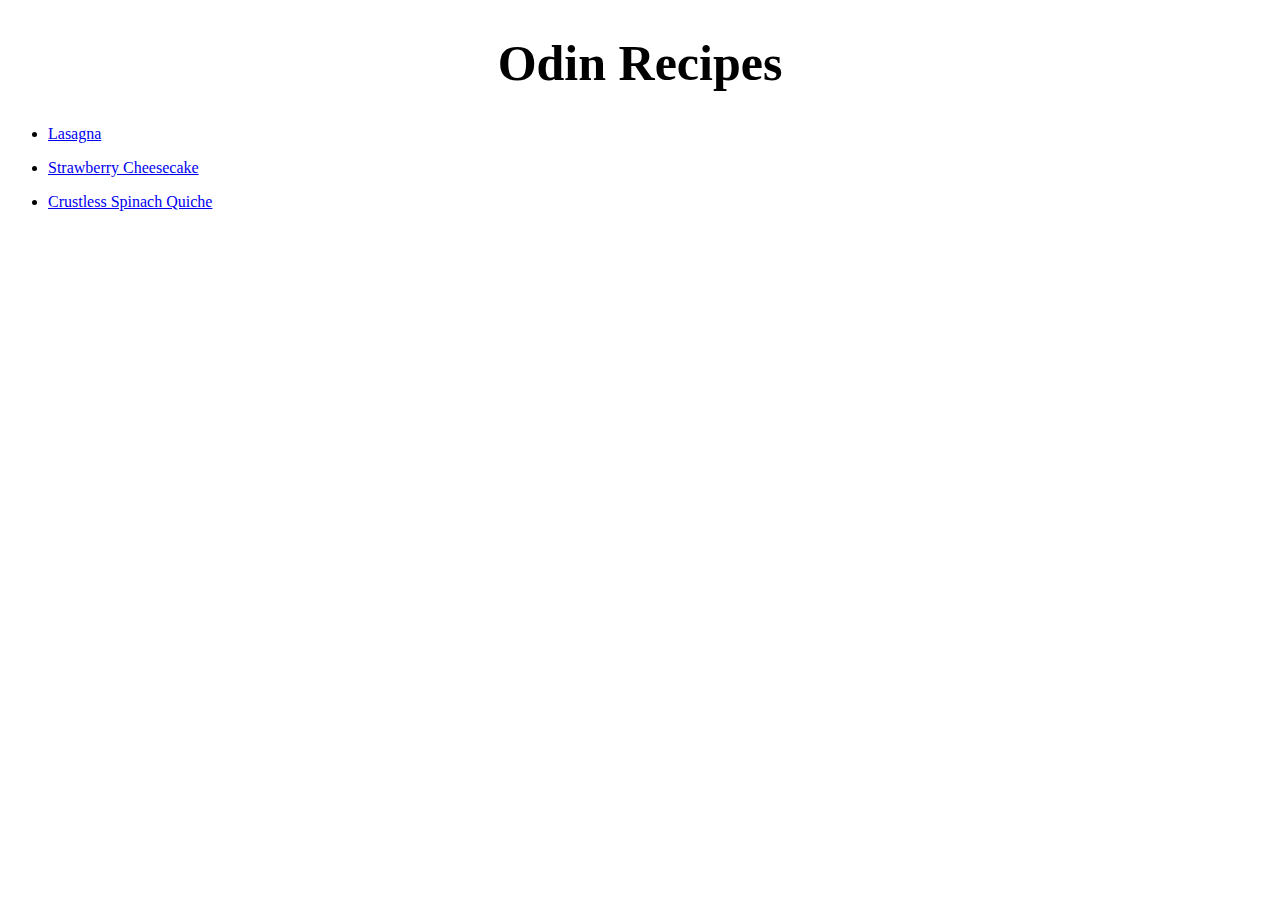
<file: index.html>
<!DOCTYPE html>
<html lang="en">
    <head>
        <meta charset="UTF-8">
        <title>Odin Recipes</title>
        <link rel="stylesheet" href="styles.css">
    </head>

    <body>
        <h1 class= "head">Odin Recipes</h1>
        <ul>
            <li><a href="recipes/lasagna.html">Lasagna</a></li>
            <p></p>
            <li><a href="recipes/cheesecake.html">Strawberry Cheesecake</a></li>
            <p></p>
            <li><a href="recipes/quiche.html">Crustless Spinach Quiche</a></li>
        </ul>
    </body>
</html>
</file>
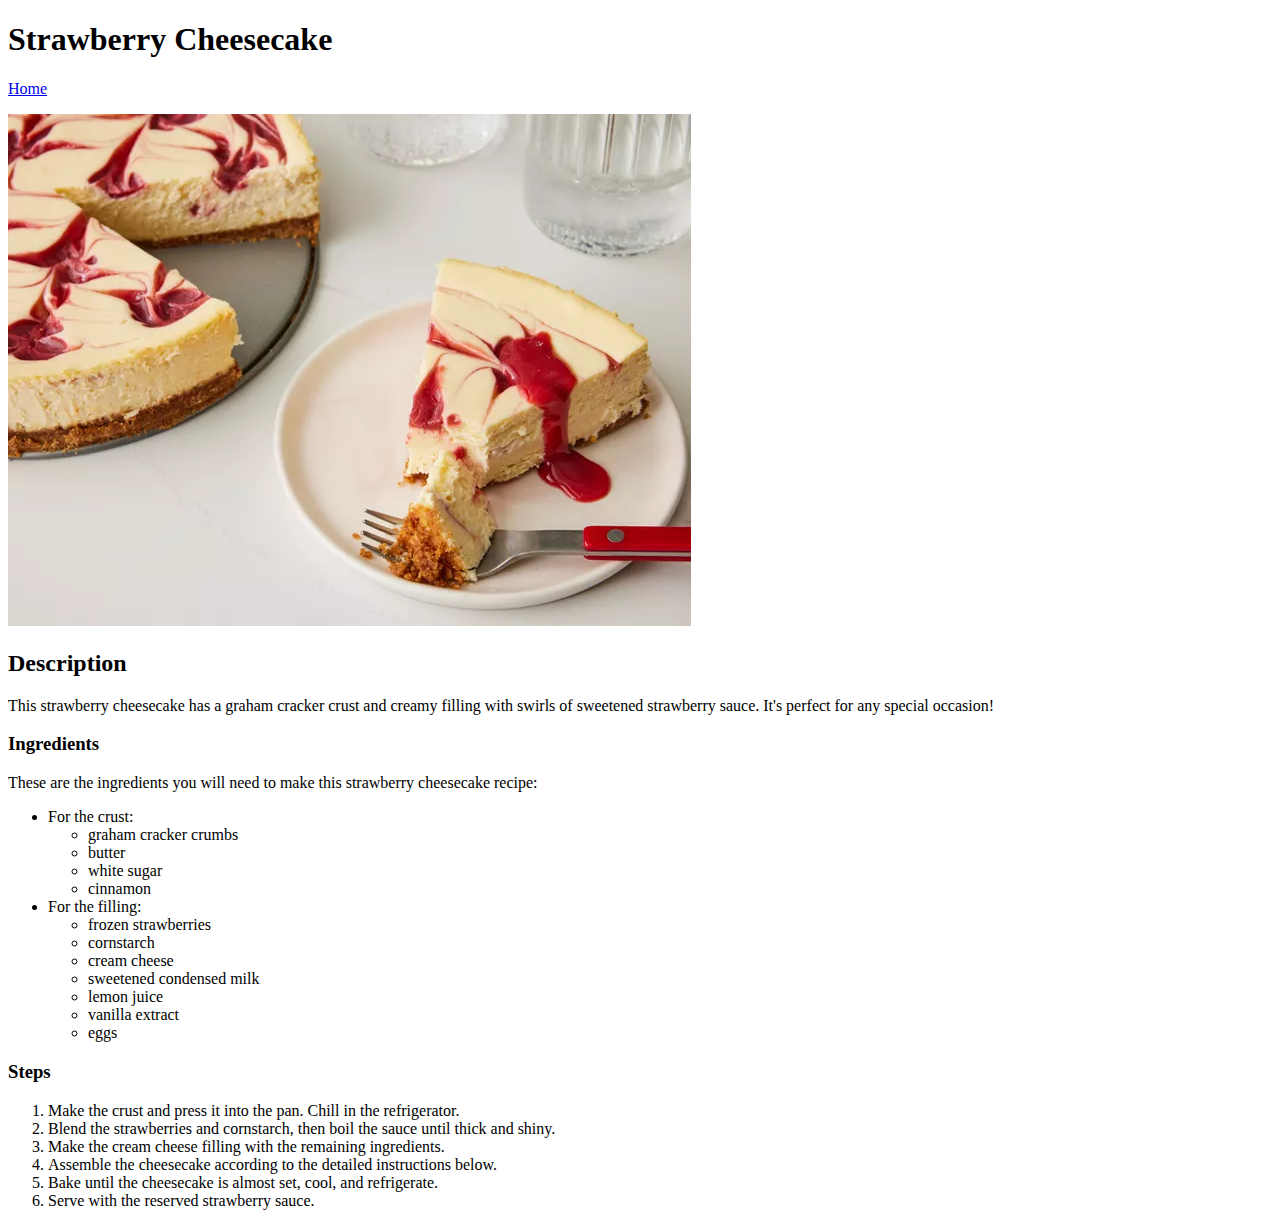
<file: recipes/cheesecake.html>
<!DOCTYPE html>
<html lang="en">
    <head>
        <meta charset="UTF-8">
        <title>Strawberry Cheesecake</title>
        <link rel="stylesheet" href="styles.css">
    </head>

    <body>
        <h1>Strawberry Cheesecake</h1>
        <a href="../index.html">Home</a>
        <p><img id="cheesecake" src="../img/cheesecake.webp" alt="slice of strawberry cheesecake on a plate"></p>
        
        <p><h2>Description</h2></p>
        <p>This strawberry cheesecake has a graham cracker crust and creamy filling with swirls of sweetened strawberry sauce. It's perfect for any special occasion!</p>
        
        <p><h3>Ingredients</h3></p>
        <p>These are the ingredients you will need to make this strawberry cheesecake recipe: </p>
        <ul>
            <li>
                For the crust:
                <ul>
                    <li>graham cracker crumbs</li>
                    <li>butter</li>
                    <li>white sugar</li>
                    <li>cinnamon</li>
                </ul>
            </li>
            <li>
                For the filling:<ul>
                    <li>frozen strawberries</li>
                    <li>cornstarch</li>
                    <li>cream cheese</li>
                    <li>sweetened condensed milk</li>
                    <li>lemon juice</li>
                    <li>vanilla extract</li>
                    <li>eggs</li>
                </ul>
            </li>
        </ul>

        <p><h3>Steps</h3></p>
        <ol>
            <li>Make the crust and press it into the pan. Chill in the refrigerator.</li>
            <li>Blend the strawberries and cornstarch, then boil the sauce until thick and shiny.</li> 
            <li>Make the cream cheese filling with the remaining ingredients. </li>
            <li>Assemble the cheesecake according to the detailed instructions below.</li>
            <li>Bake until the cheesecake is almost set, cool, and refrigerate. </li>
            <li>Serve with the reserved strawberry sauce.</li>

        </ol>
    </body>
</html>
</file>
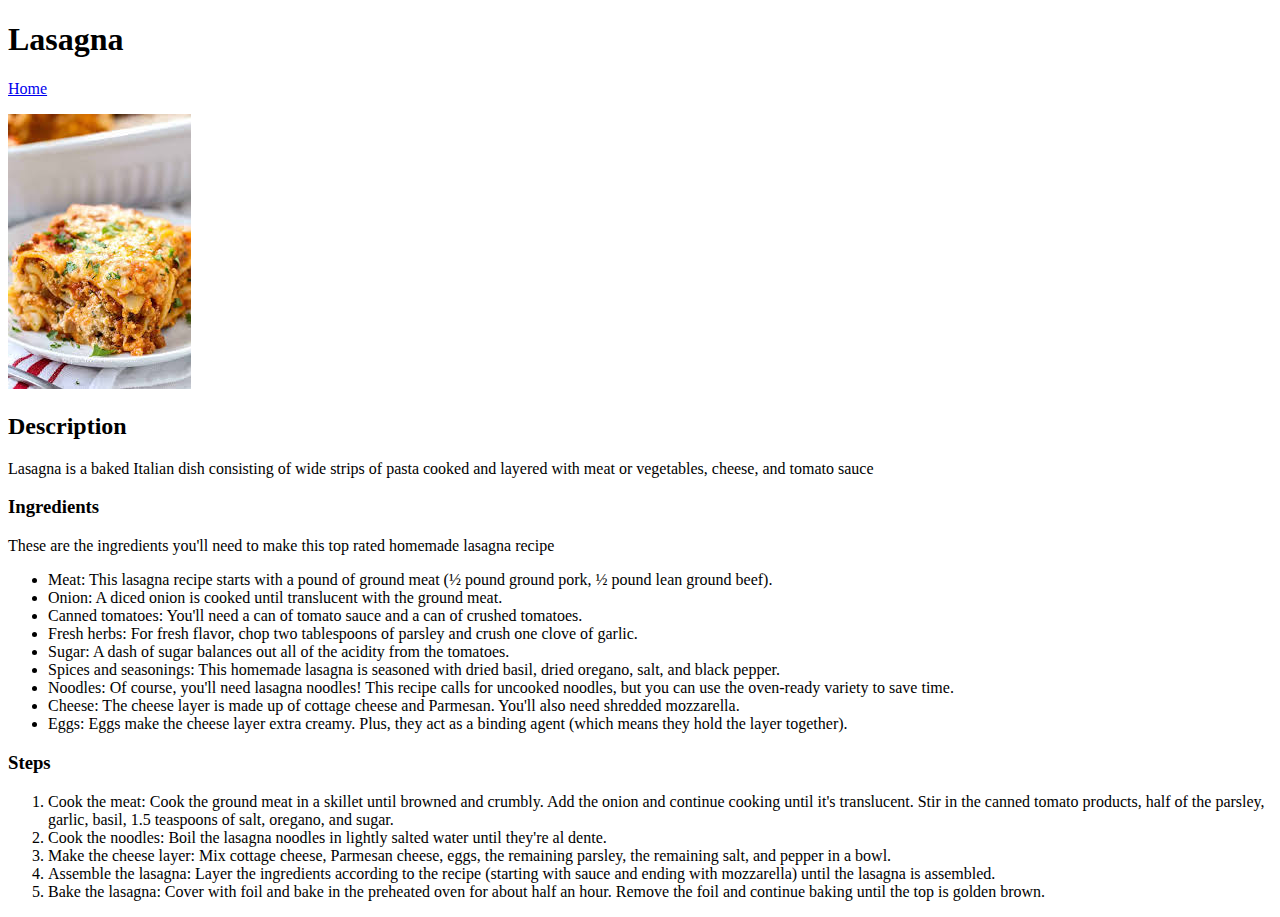
<file: recipes/lasagna.html>
<!DOCTYPE html>
<html lang="en">
    <head>
        <meta charset="UTF-8">
        <title>Lasagna</title>
        <link rel="stylesheet" href="styles.css">
    </head>

    <body>
        <h1>Lasagna</h1>
        <a href="../index.html">Home</a>
       <p><img id="lasagna" src="../img/lasagna.jpeg" alt="Squared shaped slice of lasagna"></p>
       <p><h2>Description</h2></p>
       <p>Lasagna is a baked Italian dish consisting of wide strips of pasta cooked and layered with meat or vegetables, cheese, and tomato sauce</p>

        <p><h3>Ingredients</h3></p>
            <p>These are the ingredients you'll need to make this
                top rated homemade lasagna recipe</p>
            <ul>
                <li>Meat: This lasagna recipe starts with a pound of ground meat (½ pound ground pork, ½ pound lean ground beef).</li>
                <li>Onion: A diced onion is cooked until translucent with the ground meat.</li>
                <li>Canned tomatoes: You'll need a can of tomato sauce and a can of crushed tomatoes.</li>
                <li>Fresh herbs: For fresh flavor, chop two tablespoons of parsley and crush one clove of garlic.</li>
                <li>Sugar: A dash of sugar balances out all of the acidity from the tomatoes.</li>
                <li> Spices and seasonings: This homemade lasagna is seasoned with dried basil, dried oregano, salt, and black pepper.</li>
                <li>Noodles: Of course, you'll need lasagna noodles! This recipe calls for uncooked noodles, but you can use the oven-ready variety to save time.</li>
                <li>Cheese: The cheese layer is made up of cottage cheese and Parmesan. You'll also need shredded mozzarella.</li>
                <li>Eggs: Eggs make the cheese layer extra creamy. Plus, they act as a binding agent (which means they hold the layer together).</li>
            </ul>
        <h3>Steps</h3>
        <ol>
            <li>Cook the meat: Cook the ground meat in a skillet until browned and crumbly. Add the onion and continue cooking until it's translucent. Stir in the canned tomato products, half of the parsley, garlic, basil, 1.5 teaspoons of salt, oregano, and sugar.</li>
            <li> Cook the noodles: Boil the lasagna noodles in lightly salted water until they're al dente.</li>
            <li>Make the cheese layer: Mix cottage cheese, Parmesan cheese, eggs, the remaining parsley, the remaining salt, and pepper in a bowl.</li>
            <li>Assemble the lasagna: Layer the ingredients according to the recipe (starting with sauce and ending with mozzarella) until the lasagna is assembled.</li>
            <li>Bake the lasagna: Cover with foil and bake in the preheated oven for about half an hour. Remove the foil and continue baking until the top is golden brown.</li>
        </ol>        
    </body>
</html>
</file>
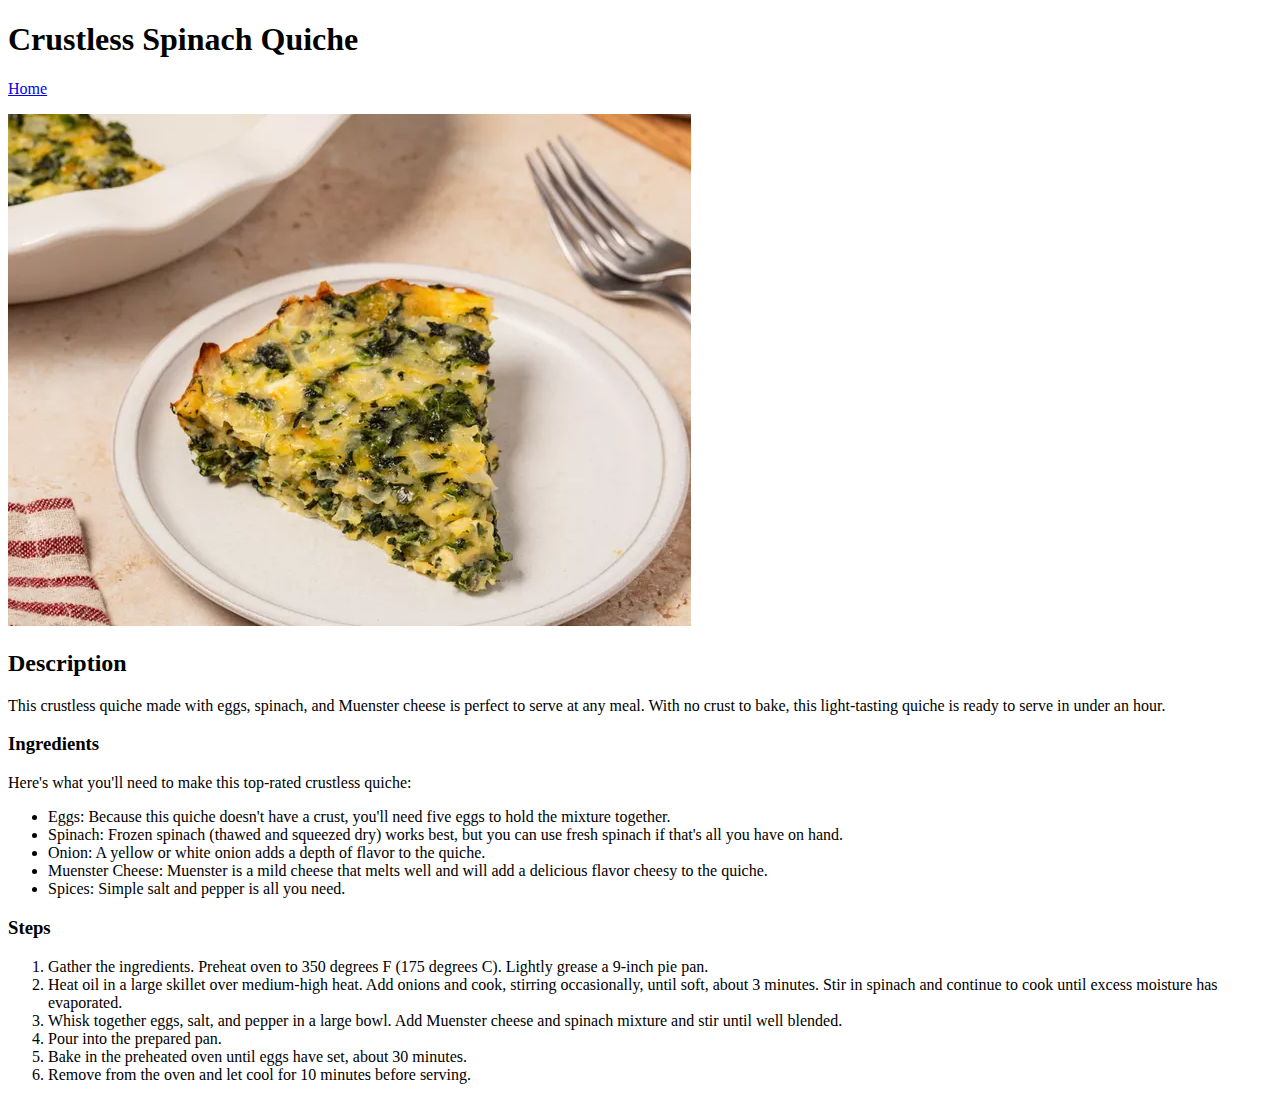
<file: recipes/quiche.html>
<!DOCTYPE html>
<html lang="en">
    <head>
        <meta charset="UTF-8">
        <title>Crustless Spinach Quiche</title>
        <link rel="stylesheet" href="styles.css">
    </head>

    <body>
        <h1>Crustless Spinach Quiche</h1>
        <a href="../index.html">Home</a>
        <p><img id="quiche" src="../img/spinach-quiche.webp" alt="triangular slice of spinach quiche on plate"></p>

        <h2>Description</h2>
        <p>This crustless quiche made with eggs, spinach, and Muenster cheese is perfect to serve at any meal. With no crust to bake, this light-tasting quiche is ready to serve in under an hour.</p>

        <p><h3>Ingredients</h3></p>
        <p>Here's what you'll need to make this top-rated crustless quiche:</p>
        <ul>
            <li>Eggs: Because this quiche doesn't have a crust, you'll need five eggs to hold the mixture together.</li>
            <li>Spinach: Frozen spinach (thawed and squeezed dry) works best, but you can use fresh spinach if that's all you have on hand.</li>
            <li>Onion: A yellow or white onion adds a depth of flavor to the quiche.</li>
            <li>Muenster Cheese: Muenster is a mild cheese that melts well and will add a delicious flavor cheesy to the quiche.</li>
            <li>Spices: Simple salt and pepper is all you need.</li>
        </ul>

        <h3>Steps</h3>
        <ol>
            <li>Gather the ingredients. Preheat oven to 350 degrees F (175 degrees C). Lightly grease a 9-inch pie pan.</li>
            <li>Heat oil in a large skillet over medium-high heat. Add onions and cook, stirring occasionally, until soft, about 3 minutes. Stir in spinach and continue to cook until excess moisture has evaporated.</li>
            <li>Whisk together eggs, salt, and pepper in a large bowl. Add Muenster cheese and spinach mixture and stir until well blended.</li>
            <li>Pour into the prepared pan.</li>
            <li>Bake in the preheated oven until eggs have set, about 30 minutes.</li>
            <li>Remove from the oven and let cool for 10 minutes before serving.</li>
        </ol>


    </body>
</html>
</file>
<file: styles.css>
.head {
    font-size: 50px;
    text-align: center;
}
</file>
<file: recipes/styles.css>
#lasagna,
#cheesecake,
#quiche {
    height: auto;
    width: auto;
}
</file>
